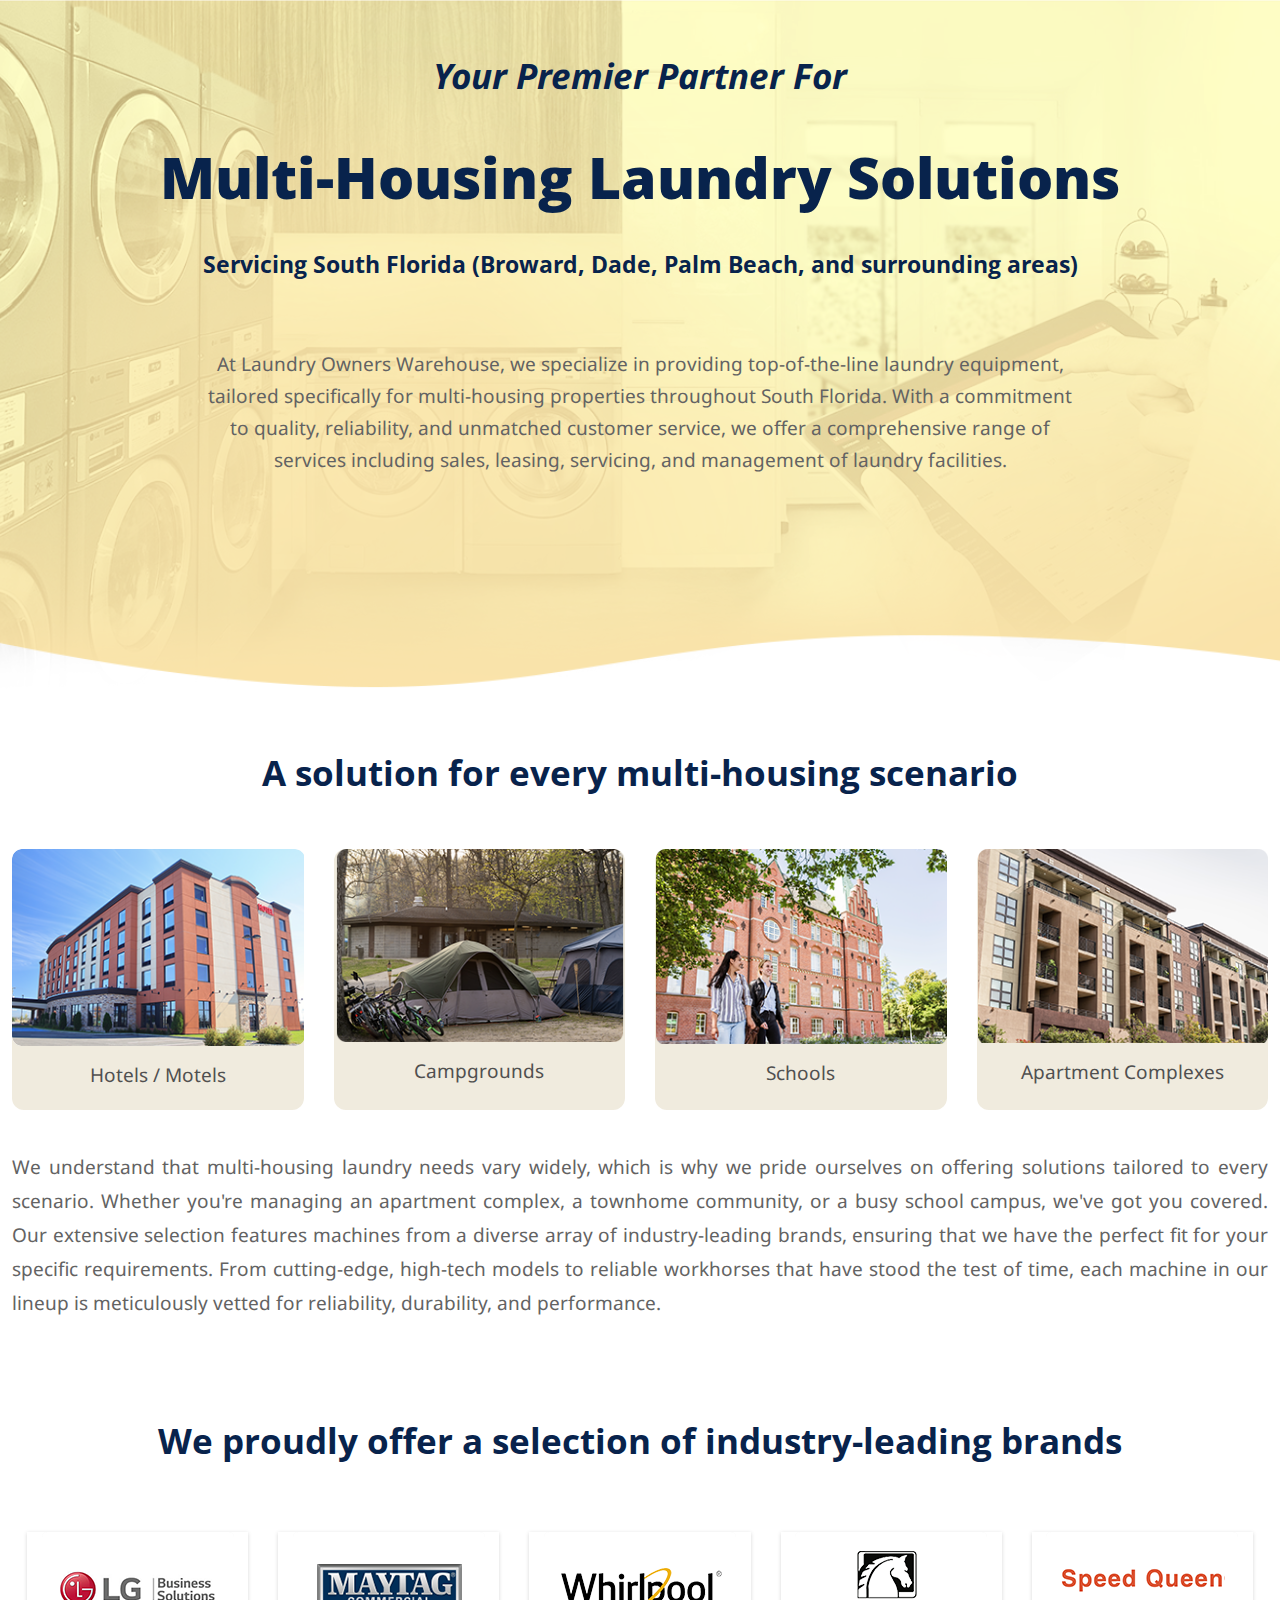
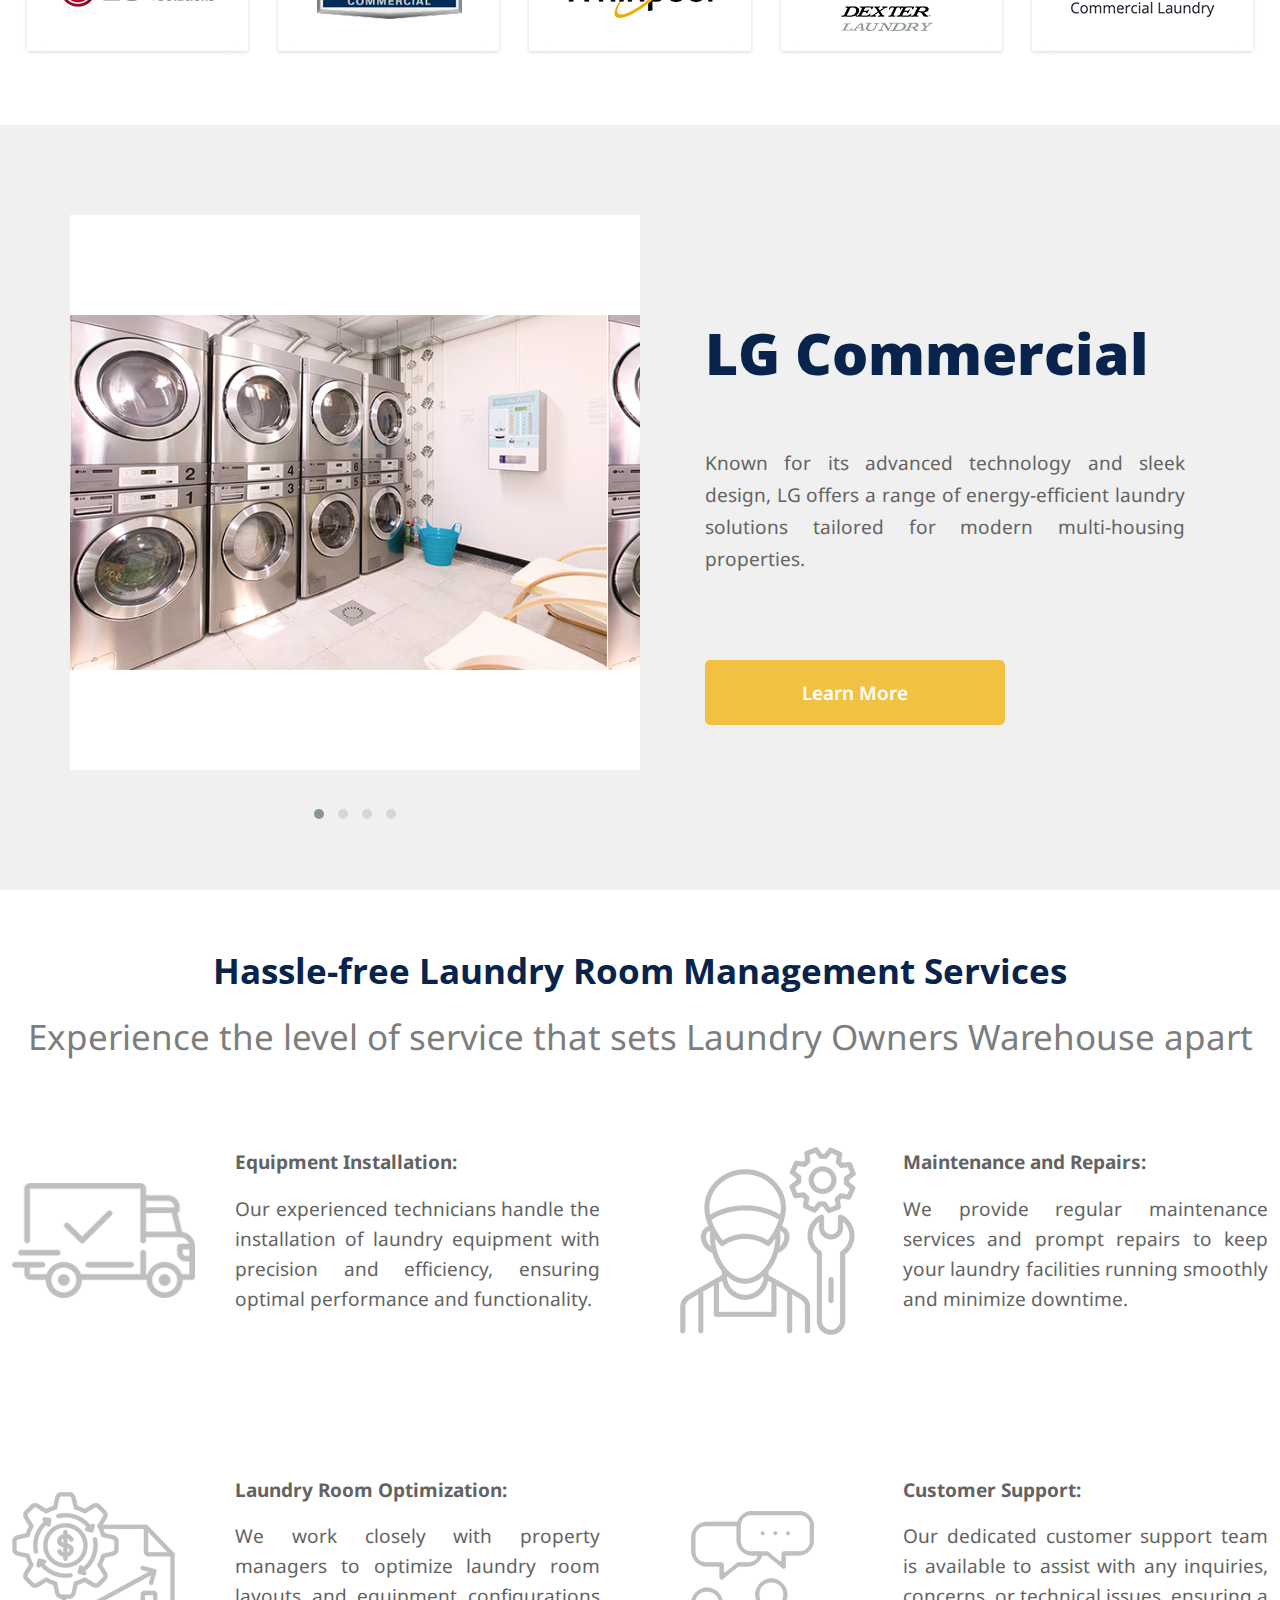
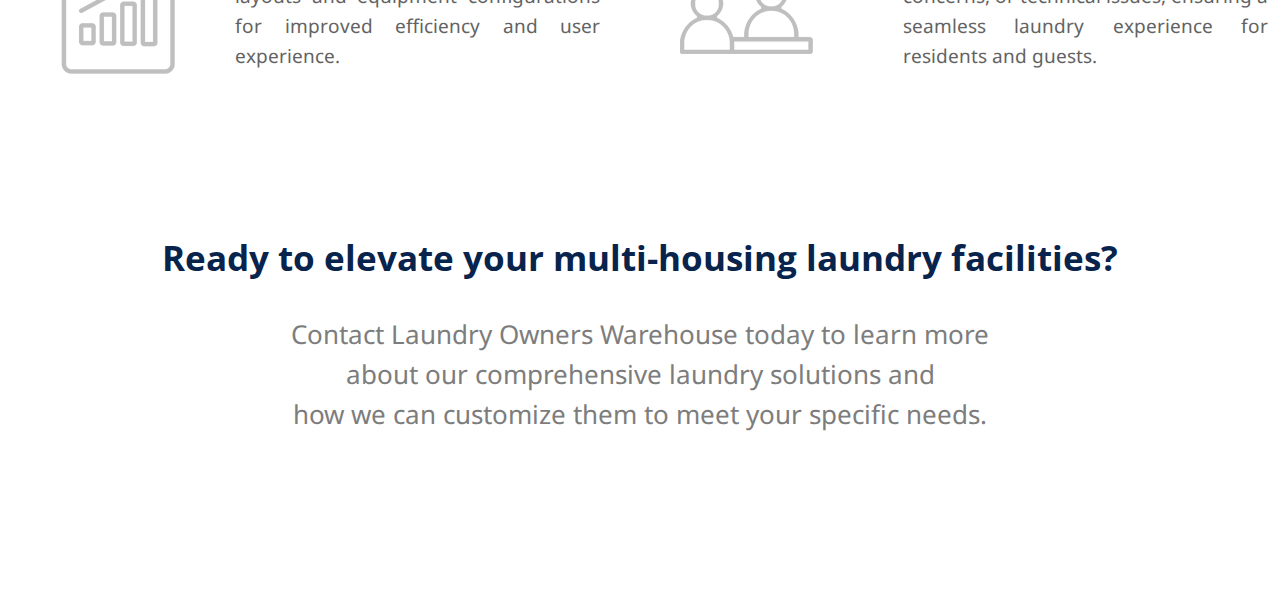
<file: index.html>
<!DOCTYPE html>
<html lang="en">
  <head>
    <meta charset="utf-8" />
    <meta http-equiv="X-UA-Compatible" content="IE=edge" />
    <meta
      name="viewport"
      content="width=device-width, initial-scale=1, shrink-to-fit=no"
    />

    <title>Multi-Housing</title>

    <link
      href="https://cdn.jsdelivr.net/npm/bootstrap@5.0.2/dist/css/bootstrap.min.css"
      rel="stylesheet"
    />
    <script src="https://cdn.jsdelivr.net/npm/bootstrap@5.0.2/dist/js/bootstrap.bundle.min.js"></script>
    <!-- google fonts  -->
    <link
      href="https://fonts.googleapis.com/css2?family=Open+Sans:ital,wght@0,300..800;1,300..800&display=swap"
      rel="stylesheet"
    />
    <link
      href="https://fonts.googleapis.com/css2?family=Noto+Sans:ital,wght@0,100..900;1,100..900&display=swap"
      rel="stylesheet"
    />
    <!-- css  -->
    <link href="assets/css/style.css" rel="stylesheet" />
    <link href="assets/css/responsive.css" rel="stylesheet" />
    <!-- owl  -->
    <link
      rel="stylesheet"
      href="https://cdnjs.cloudflare.com/ajax/libs/OwlCarousel2/2.3.4/assets/owl.carousel.min.css"
    />
    <link
      rel="stylesheet"
      href="https://cdnjs.cloudflare.com/ajax/libs/OwlCarousel2/2.3.4/assets/owl.theme.default.min.css"
    />

    <script src="https://cdnjs.cloudflare.com/ajax/libs/jquery/3.3.1/jquery.min.js"></script>
    <script src="https://cdnjs.cloudflare.com/ajax/libs/OwlCarousel2/2.3.4/owl.carousel.min.js"></script>
  </head>

  <body>
    <main>
      <!-------------------------------------- Banner-area-start  ------------------------------>
      <div class="banner-area">
        <div class="container">
          <div class="row">
            <div class="banner-content">
              <i>Your Premier Partner For</i>
              <h1>Multi-Housing Laundry Solutions</h1>
              <h3>
                Servicing South Florida (Broward, Dade, Palm Beach, and
                surrounding areas)
              </h3>
              <p>
                At Laundry Owners Warehouse, we specialize in providing
                top-of-the-line laundry equipment, <br />
                tailored specifically for multi-housing properties throughout
                South Florida. With a commitment <br />
                to quality, reliability, and unmatched customer service, we
                offer a comprehensive range of <br />
                services including sales, leasing, servicing, and management of
                laundry facilities.
              </p>
            </div>
          </div>
        </div>
      </div>
      <!-------------------------------------- multi-area-start  ------------------------------>
      <div class="multi-area">
        <div class="container">
          <div class="row">
            <div class="multi-main">
              <h1 class="section-title">
                A solution for every multi-housing scenario
              </h1>
              <div class="multi-box">
                <!-- single-box  -->
                <div class="multi-single-box">
                  <img src="assets/img/box/sl1.png" alt="" />
                  <p>Hotels / Motels</p>
                </div>
                <!-- single-box  -->
                <div class="multi-single-box">
                  <img src="assets/img/box/sl2.png" alt="" />
                  <p>Campgrounds</p>
                </div>
                <!-- single-box  -->
                <div class="multi-single-box">
                  <img src="assets/img/box/sl3.png" alt="" />
                  <p>Schools</p>
                </div>
                <!-- single-box  -->
                <div class="multi-single-box">
                  <img src="assets/img/box/sl4.png" alt="" />
                  <p>Apartment Complexes</p>
                </div>
              </div>
              <p class="multi-para">
                We understand that multi-housing laundry needs vary widely,
                which is why we pride ourselves on offering solutions tailored
                to every scenario. Whether you're managing an apartment complex,
                a townhome community, or a busy school campus, we've got you
                covered. Our extensive selection features machines from a
                diverse array of industry-leading brands, ensuring that we have
                the perfect fit for your specific requirements. From
                cutting-edge, high-tech models to reliable workhorses that have
                stood the test of time, each machine in our lineup is
                meticulously vetted for reliability, durability, and
                performance.
              </p>
            </div>
          </div>
        </div>
      </div>
      <!-- ------------------------------------------- brand area ------------------------------  -->
      <div class="brand-area">
        <div class="container">
          <div class="row">
            <div class="brand-main">
              <h1 class="section-title">
                We proudly offer a selection of industry-leading brands
              </h1>
              <!-- brand-slider  -->

              <div class="brand-slider" id="brand-slider"></div>
            </div>
          </div>
        </div>
      </div>
      <!-- ------------------------------------------- lg area ------------------------------  -->
      <div class="lg-area">
        <div class="container">
          <div class="row">
            <div class="lg-main">
              <!-- lg-slider  -->

              <div class="lg-slider-wrapper">
                <div class="lg-active owl-carousel owl-theme lg-slider">
                  <div class="item lg-item">
                    <img
                      id="brand-details-img-1"
                      src="assets/img/slider1.png"
                      alt=""
                    />
                  </div>
                  <div class="item lg-item">
                    <img
                      id="brand-details-img-2"
                      src="assets/img/slider1.png"
                      alt=""
                    />
                  </div>
                  <div class="item lg-item">
                    <img
                      id="brand-details-img-3"
                      src="assets/img/slider1.png"
                      alt=""
                    />
                  </div>
                  <div class="item lg-item">
                    <img
                      id="brand-details-img-4"
                      src="assets/img/slider1.png"
                      alt=""
                    />
                  </div>
                </div>
              </div>

              <div class="lg-text">
                <h1 id="brand-title">LG Commercial</h1>
                <p class="brand-description" id="brand-description">
                  Known for its advanced technology and sleek design, LG offers
                  a range of energy-efficient laundry solutions tailored for
                  modern multi-housing properties.
                </p>
                <a href="#form-main">
                  <div class="theme-btn">Learn More</div>
                </a>
              </div>
            </div>
          </div>
        </div>
      </div>
      <!-- ------------------------------------------- hassle area ------------------------------  -->
      <div class="hassle-area">
        <div class="container">
          <div class="row">
            <div class="hassle-title">
              <h1 class="section-title">
                Hassle-free Laundry Room Management Services
              </h1>
              <p>
                Experience the level of service that sets Laundry Owners
                Warehouse apart
              </p>
            </div>
            <div class="hassle-main">
              <!-- single-hassle  -->
              <div class="single-hassle">
                <div class="hassImg">
                  <img src="assets/img/str1.png" alt="" />
                </div>
                <div class="hassle-content">
                  <h3>Equipment Installation:</h3>
                  <p>
                    Our experienced technicians handle the installation of
                    laundry equipment with precision and efficiency, ensuring
                    optimal performance and functionality.
                  </p>
                </div>
              </div>
              <!-- single-hassle  -->
              <div class="single-hassle">
                <div class="hassImg">
                  <img src="assets/img/str2.png" alt="" />
                </div>
                <div class="hassle-content">
                  <h3>Maintenance and Repairs:</h3>
                  <p>
                    We provide regular maintenance services and prompt repairs
                    to keep your laundry facilities running smoothly and
                    minimize downtime.
                  </p>
                </div>
              </div>
              <!-- single-hassle  -->
              <div class="single-hassle">
                <div class="hassImg">
                  <img src="assets/img/str3.png" alt="" />
                </div>
                <div class="hassle-content">
                  <h3>Laundry Room Optimization:</h3>
                  <p>
                    We work closely with property managers to optimize laundry
                    room layouts and equipment configurations for improved
                    efficiency and user experience.
                  </p>
                </div>
              </div>
              <!-- single-hassle  -->
              <div class="single-hassle">
                <div class="hassImg">
                  <img src="assets/img/str4.png" alt="" />
                </div>
                <div class="hassle-content">
                  <h3>Customer Support:</h3>
                  <p>
                    Our dedicated customer support team is available to assist
                    with any inquiries, concerns, or technical issues, ensuring
                    a seamless laundry experience for residents and guests.
                  </p>
                </div>
              </div>
            </div>
          </div>
        </div>
      </div>
      <!-- ------------------------------------------- form area ------------------------------  -->
      <div class="form-area" id="form-main">
        <div class="container">
          <div class="row">
            <div class="form-title">
              <h1>Ready to elevate your multi-housing laundry facilities?</h1>
              <p>
                Contact Laundry Owners Warehouse today to learn more <br />
                about our comprehensive laundry solutions and <br />
                how we can customize them to meet your specific needs.
              </p>
            </div>

            <script
              charset="utf-8"
              type="text/javascript"
              src="//js.hsforms.net/forms/embed/v2.js"
            ></script>
            <script>
              hbspt.forms.create({
                region: 'na1',
                portalId: '43581473',
                formId: '5f5e7372-31d4-4882-bf5e-b4115b68a5b2',
              });
            </script>
          </div>
        </div>
      </div>
    </main>

    <script src="assets/js/main.js"></script>
    <script src="assets/js/script.js"></script>
  </body>
</html>
</file>
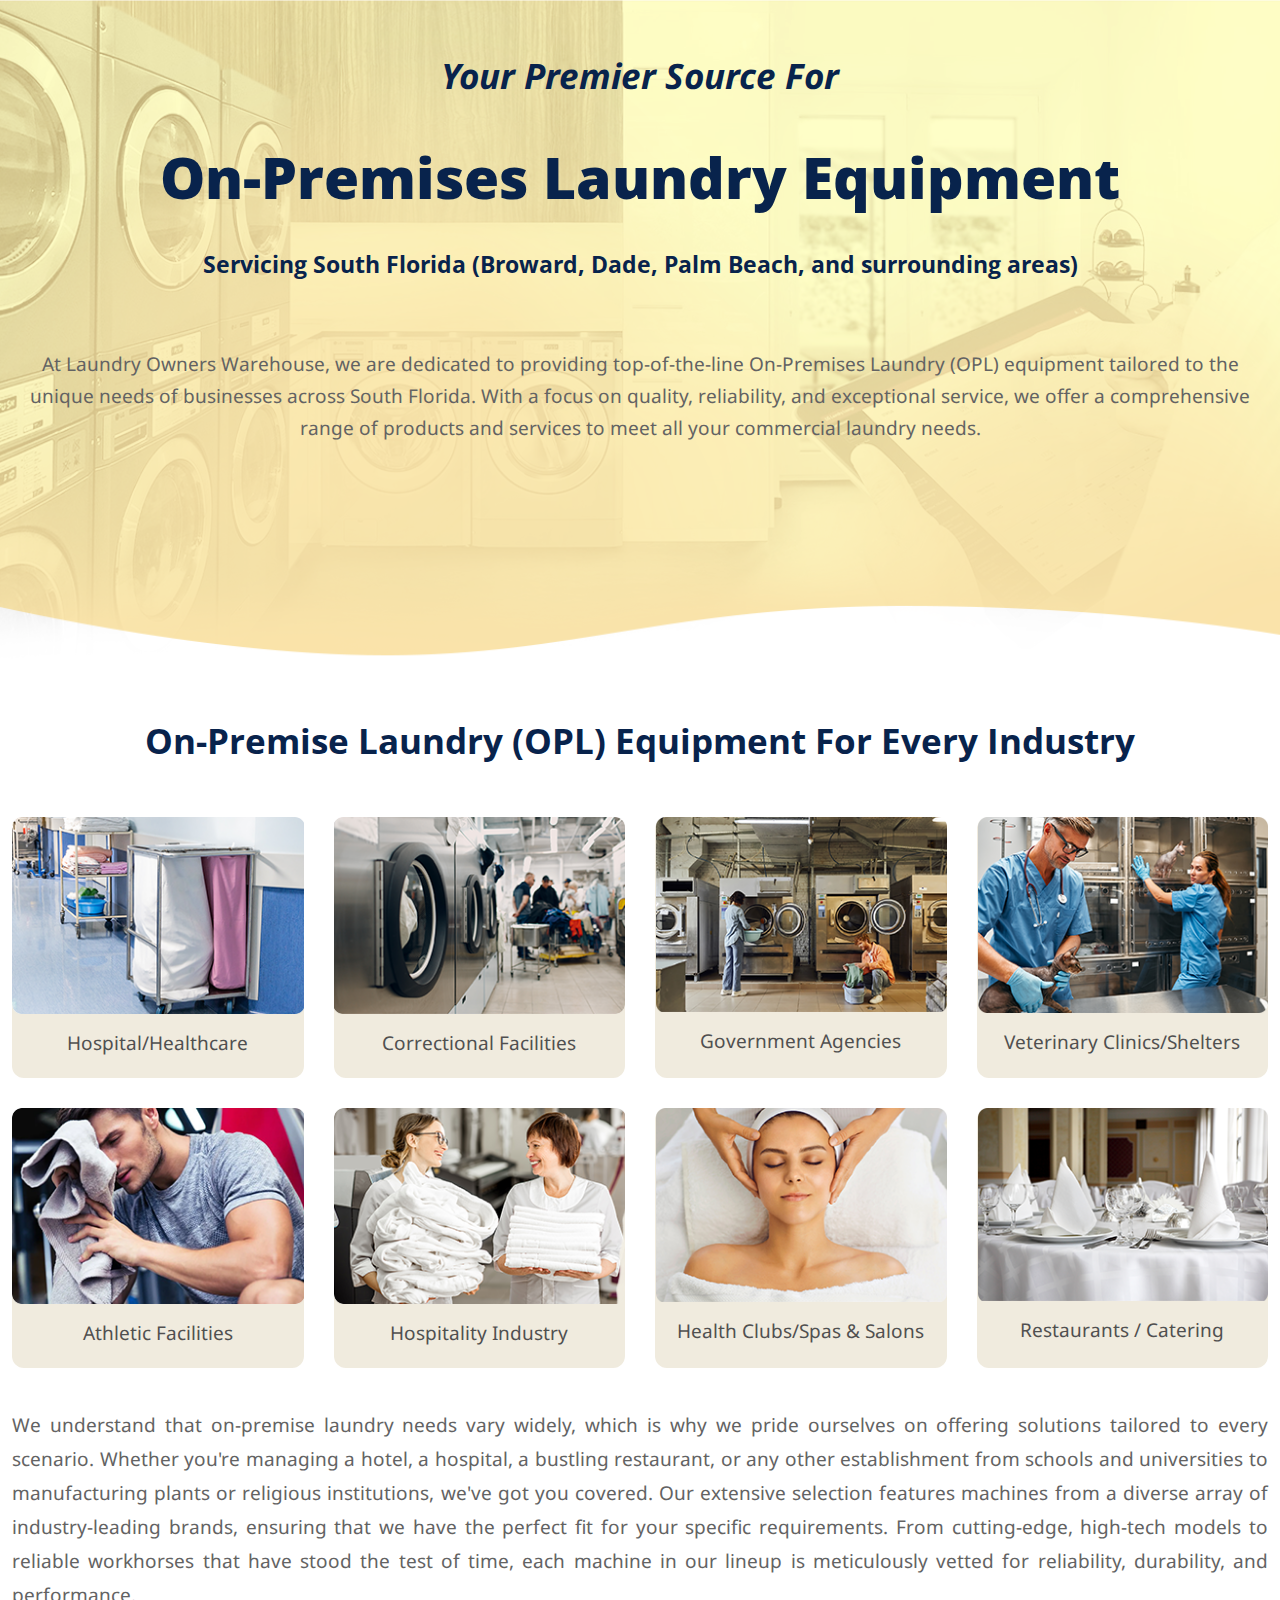
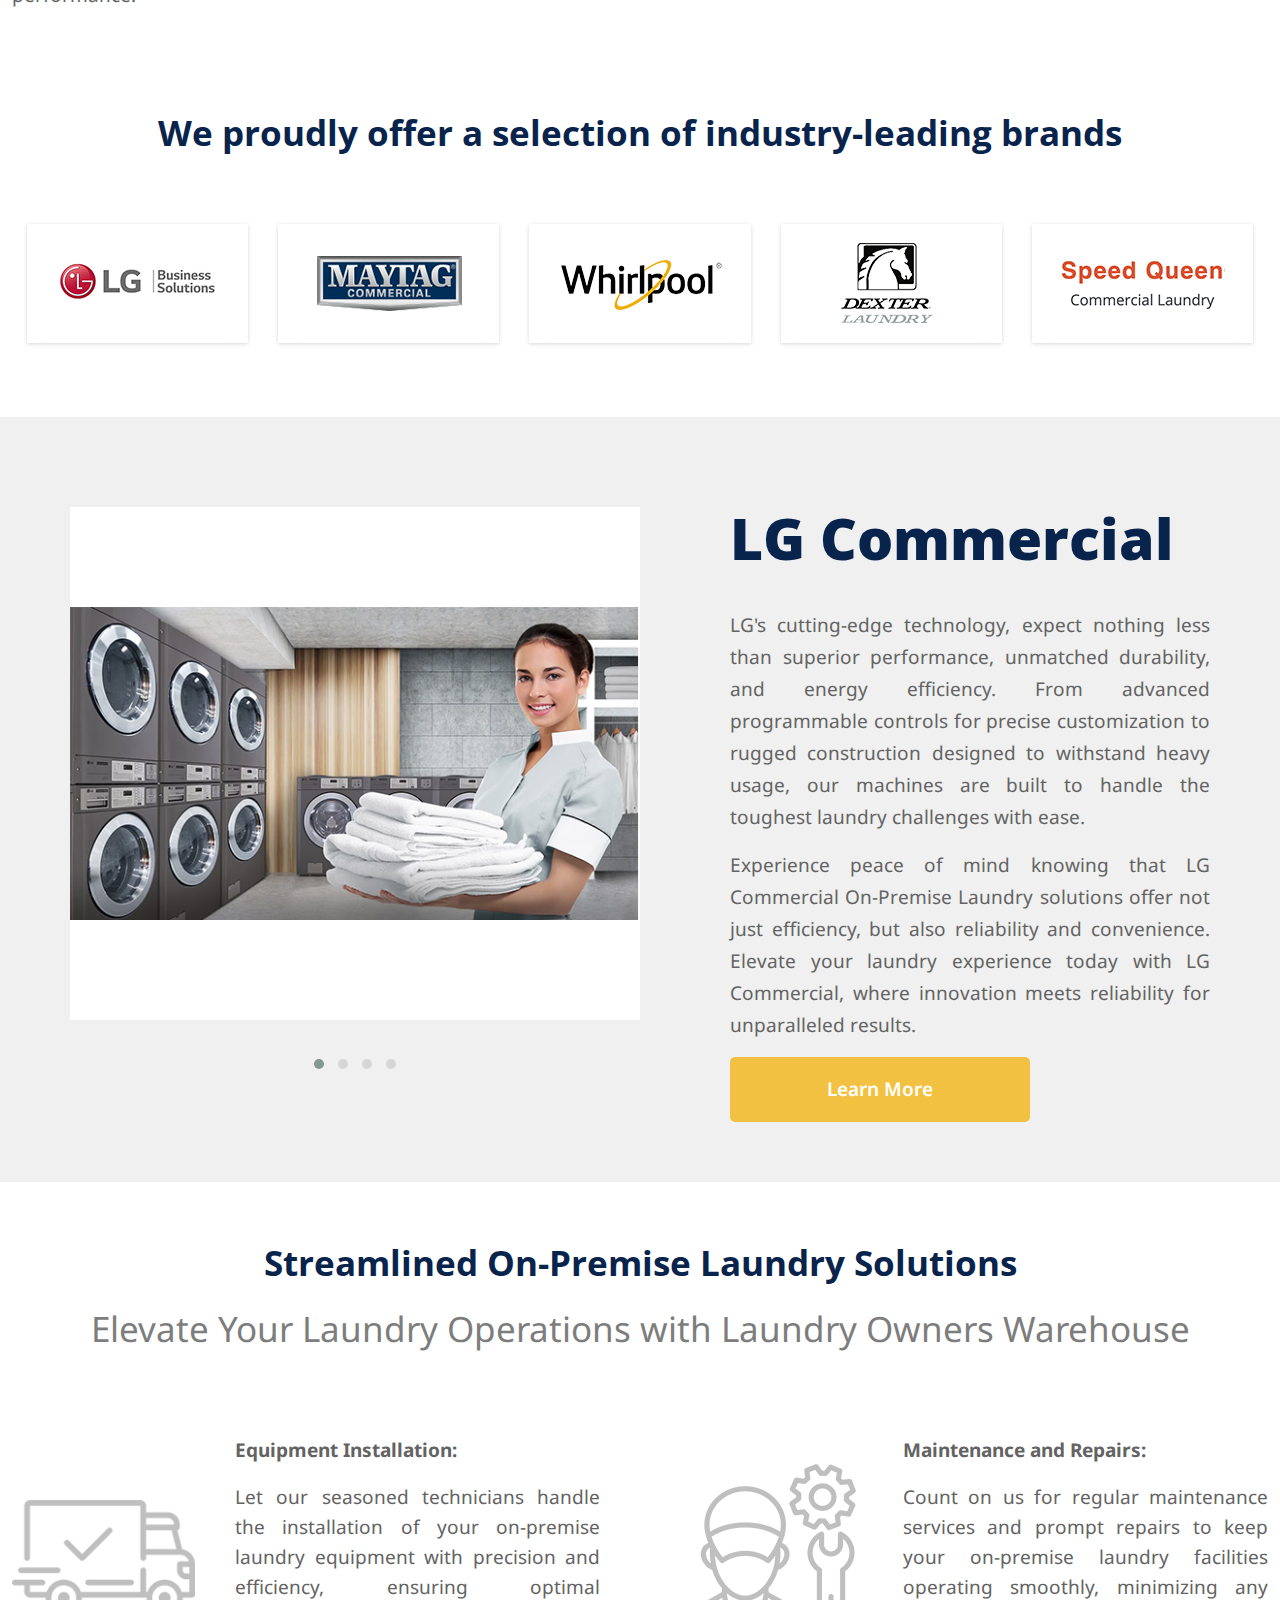
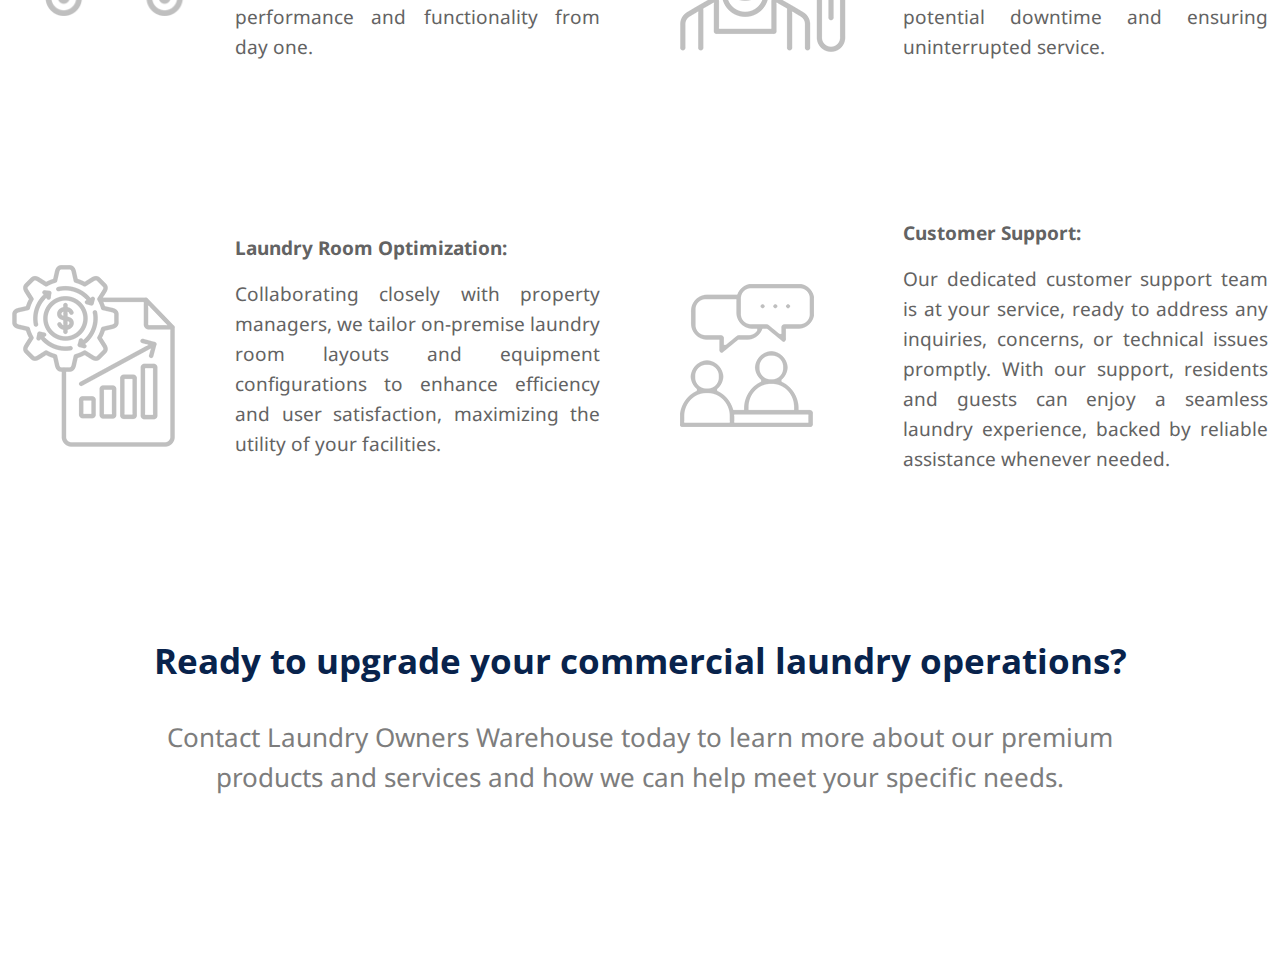
<file: index2.html>
<!DOCTYPE html>
<html lang="en">
  <head>
    <meta charset="utf-8" />
    <meta http-equiv="X-UA-Compatible" content="IE=edge" />
    <meta
      name="viewport"
      content="width=device-width, initial-scale=1, shrink-to-fit=no"
    />

    <title>One-Premise</title>

    <link
      href="https://cdn.jsdelivr.net/npm/bootstrap@5.0.2/dist/css/bootstrap.min.css"
      rel="stylesheet"
    />
    <script src="https://cdn.jsdelivr.net/npm/bootstrap@5.0.2/dist/js/bootstrap.bundle.min.js"></script>
    <!-- google fonts  -->
    <link
      href="https://fonts.googleapis.com/css2?family=Open+Sans:ital,wght@0,300..800;1,300..800&display=swap"
      rel="stylesheet"
    />
    <link
      href="https://fonts.googleapis.com/css2?family=Noto+Sans:ital,wght@0,100..900;1,100..900&display=swap"
      rel="stylesheet"
    />
    <!-- css  -->
    <link href="assets/css/style.css" rel="stylesheet" />
    <link href="assets/css/responsive.css" rel="stylesheet" />
    <!-- owl  -->
    <link
      rel="stylesheet"
      href="https://cdnjs.cloudflare.com/ajax/libs/OwlCarousel2/2.3.4/assets/owl.carousel.min.css"
    />
    <link
      rel="stylesheet"
      href="https://cdnjs.cloudflare.com/ajax/libs/OwlCarousel2/2.3.4/assets/owl.theme.default.min.css"
    />

    <script src="https://cdnjs.cloudflare.com/ajax/libs/jquery/3.3.1/jquery.min.js"></script>
    <script src="https://cdnjs.cloudflare.com/ajax/libs/OwlCarousel2/2.3.4/owl.carousel.min.js"></script>
  </head>

  <body>
    <main>
      <!-------------------------------------- Banner-area-start  ------------------------------>
      <div class="banner-area">
        <div class="container">
          <div class="row">
            <div class="banner-content">
              <i>Your Premier Source For</i>
              <h1>On-Premises Laundry Equipment</h1>
              <h3>
                Servicing South Florida (Broward, Dade, Palm Beach, and
                surrounding areas)
              </h3>
              <p>
                At Laundry Owners Warehouse, we are dedicated to providing
                top-of-the-line On-Premises Laundry (OPL) equipment tailored to
                the unique needs of businesses across South Florida. With a
                focus on quality, reliability, and exceptional service, we offer
                a comprehensive range of products and services to meet all your
                commercial laundry needs.
              </p>
            </div>
          </div>
        </div>
      </div>
      <!-------------------------------------- multi-area-start  ------------------------------>
      <div class="multi-area">
        <div class="container">
          <div class="row">
            <div class="multi-main">
              <h1 class="section-title">
                On-Premise Laundry (OPL) Equipment For Every Industry
              </h1>
              <div class="multi-box">
                <!-- single-box  -->
                <div class="multi-single-box">
                  <img src="assets/img/box/box1.png" alt="" />
                  <p>Hospital/Healthcare</p>
                </div>
                <!-- single-box  -->
                <div class="multi-single-box">
                  <img src="assets/img/box/box2.png" alt="" />
                  <p>Correctional Facilities</p>
                </div>
                <!-- single-box  -->
                <div class="multi-single-box">
                  <img src="assets/img/box/box3.png" alt="" />
                  <p>Government Agencies</p>
                </div>
                <!-- single-box  -->
                <div class="multi-single-box">
                  <img src="assets/img/box/box4.png" alt="" />
                  <p>Veterinary Clinics/Shelters</p>
                </div>
                <!-- single-box  -->
                <div class="multi-single-box">
                  <img src="assets/img/box/box5.png" alt="" />
                  <p>Athletic Facilities</p>
                </div>
                <!-- single-box  -->
                <div class="multi-single-box">
                  <img src="assets/img/box/box6.png" alt="" />
                  <p>Hospitality Industry</p>
                </div>
                <!-- single-box  -->
                <div class="multi-single-box">
                  <img src="assets/img/box/box7.png" alt="" />
                  <p>Health Clubs/Spas & Salons</p>
                </div>
                <!-- single-box  -->
                <div class="multi-single-box">
                  <img src="assets/img/box/box8.png" alt="" />
                  <p>Restaurants / Catering</p>
                </div>
              </div>
              <p class="multi-para">
                We understand that on-premise laundry needs vary widely, which
                is why we pride ourselves on offering solutions tailored to
                every scenario. Whether you're managing a hotel, a hospital, a
                bustling restaurant, or any other establishment from schools and
                universities to manufacturing plants or religious institutions,
                we've got you covered. Our extensive selection features machines
                from a diverse array of industry-leading brands, ensuring that
                we have the perfect fit for your specific requirements. From
                cutting-edge, high-tech models to reliable workhorses that have
                stood the test of time, each machine in our lineup is
                meticulously vetted for reliability, durability, and
                performance.
              </p>
            </div>
          </div>
        </div>
      </div>
      <!-- ------------------------------------------- brand area ------------------------------  -->
      <div class="brand-area">
        <div class="container">
          <div class="row">
            <div class="brand-main">
              <h1 class="section-title">
                We proudly offer a selection of industry-leading brands
              </h1>
              <!-- brand-slider  -->

              <div class="brand-slider" id="brand-slider"></div>
            </div>
          </div>
        </div>
      </div>
      <!-- ------------------------------------------- lg area ------------------------------  -->
      <div class="lg-area">
        <div class="container">
          <div class="row">
            <div class="lg-main2">
              <!-- lg-slider  -->

              <div class="lg-slider-wrapper">
                <div class="lg-active owl-carousel owl-theme lg-slider">
                  <div class="item lg-item">
                    <img
                      id="brand-details-img-1"
                      src="assets/img/slider2.png"
                      alt=""
                    />
                  </div>
                  <div class="item lg-item">
                    <img
                      id="brand-details-img-2"
                      src="assets/img/slider2.png"
                      alt=""
                    />
                  </div>
                  <div class="item lg-item">
                    <img
                      id="brand-details-img-3"
                      src="assets/img/slider2.png"
                      alt=""
                    />
                  </div>
                  <div class="item lg-item">
                    <img
                      id="brand-details-img-4"
                      src="assets/img/slider2.png"
                      alt=""
                    />
                  </div>
                </div>
              </div>

              <div class="lg-text2">
                <h1 id="brand-title">LG Commercial</h1>
                <p class="brand-description" id="brand-description">
                  LG's cutting-edge technology, expect nothing less than
                  superior performance, unmatched durability, and energy
                  efficiency. From advanced programmable controls for precise
                  customization to rugged construction designed to withstand
                  heavy usage, our machines are built to handle the toughest
                  laundry challenges with ease.
                </p>
                <p class="brand-description" id="brand-description">
                  Experience peace of mind knowing that LG Commercial On-Premise
                  Laundry solutions offer not just efficiency, but also
                  reliability and convenience. Elevate your laundry experience
                  today with LG Commercial, where innovation meets reliability
                  for unparalleled results.
                </p>
                <a href="#form-main">
                  <div class="theme-btn">Learn More</div>
                </a>
              </div>
            </div>
          </div>
        </div>
      </div>
      <!-- ------------------------------------------- hassle area ------------------------------  -->
      <div class="hassle-area">
        <div class="container">
          <div class="row">
            <div class="hassle-title">
              <h1 class="section-title">
                Streamlined On-Premise Laundry Solutions
              </h1>
              <p>
                Elevate Your Laundry Operations with Laundry Owners Warehouse
              </p>
            </div>
            <div class="hassle-main">
              <!-- single-hassle  -->
              <div class="single-hassle">
                <div class="hassImg">
                  <img src="assets/img/str1.png" alt="" />
                </div>
                <div class="hassle-content">
                  <h3>Equipment Installation:</h3>
                  <p>
                    Let our seasoned technicians handle the installation of your
                    on-premise laundry equipment with precision and efficiency,
                    ensuring optimal performance and functionality from day one.
                  </p>
                </div>
              </div>
              <!-- single-hassle  -->
              <div class="single-hassle">
                <div class="hassImg">
                  <img src="assets/img/str2.png" alt="" />
                </div>
                <div class="hassle-content">
                  <h3>Maintenance and Repairs:</h3>
                  <p>
                    Count on us for regular maintenance services and prompt
                    repairs to keep your on-premise laundry facilities operating
                    smoothly, minimizing any potential downtime and ensuring
                    uninterrupted service.
                  </p>
                </div>
              </div>
              <!-- single-hassle  -->
              <div class="single-hassle">
                <div class="hassImg">
                  <img src="assets/img/str3.png" alt="" />
                </div>
                <div class="hassle-content">
                  <h3>Laundry Room Optimization:</h3>
                  <p>
                    Collaborating closely with property managers, we tailor
                    on-premise laundry room layouts and equipment configurations
                    to enhance efficiency and user satisfaction, maximizing the
                    utility of your facilities.
                  </p>
                </div>
              </div>
              <!-- single-hassle  -->
              <div class="single-hassle">
                <div class="hassImg">
                  <img src="assets/img/str4.png" alt="" />
                </div>
                <div class="hassle-content">
                  <h3>Customer Support:</h3>
                  <p>
                    Our dedicated customer support team is at your service,
                    ready to address any inquiries, concerns, or technical
                    issues promptly. With our support, residents and guests can
                    enjoy a seamless laundry experience, backed by reliable
                    assistance whenever needed.
                  </p>
                </div>
              </div>
            </div>
          </div>
        </div>
      </div>
      <!-- ------------------------------------------- form area ------------------------------  -->
      <div class="form-area" id="form-main">
        <div class="container">
          <div class="row">
            <div class="form-title">
              <h1>Ready to upgrade your commercial laundry operations?</h1>
              <p>
                Contact Laundry Owners Warehouse today to learn more about our
                premium <br />
                products and services and how we can help meet your specific
                needs.
              </p>
            </div>

            <script
              charset="utf-8"
              type="text/javascript"
              src="//js.hsforms.net/forms/embed/v2.js"
            ></script>
            <script>
              hbspt.forms.create({
                region: 'na1',
                portalId: '43581473',
                formId: '5f5e7372-31d4-4882-bf5e-b4115b68a5b2',
              });
            </script>
          </div>
        </div>
      </div>
    </main>

    <script src="assets/js/main.js"></script>
    <script src="assets/js/script.js"></script>
  </body>
</html>
</file>
<file: assets/css/style.css>
/* Base CSS */

a:focus {
  outline: 0 solid;
}
a {
  text-decoration: none;
}
* {
  box-sizing: border-box;
}
img {
  max-width: 100%;
  height: auto;
}

body {
  color: #545051;
  font-weight: 400;
  font-family: 'Noto Sans', sans-serif;
}
.container {
  max-width: 1315px;
  /* margin: 0 auto; */
}
h1,
h2,
h3,
h4,
h5,
h6 {
  margin: 0;
  font-family: 'Open Sans', sans-serif;
  color: #08234c;
}
.selector-for-some-widget {
  box-sizing: content-box;
}
a:hover {
  text-decoration: none;
}

button:focus {
  outline: 0;
  outline: 5px auto -webkit-focus-ring-color;
}
.theme-btn {
  background: #ef476f;
  width: 100px;
  height: 40px;
  border-radius: 5px;
  display: flex;
  align-items: center;
  justify-content: center;
  color: #fff;
}
.section-title {
  font-size: 35px;
  font-weight: 700;
  margin-bottom: 55px;
  text-align: center;
  line-height: 42px;
}
.cursor-pointer {
  cursor: pointer;
}
/*banner-area-start*/
.banner-area {
  background-image: url(../img/bannerimg.png);
  background-size: cover;
  background-position: bottom;
  height: 100vh;
  margin-bottom: 60px;
}
.banner-content {
  text-align: center;
  padding-top: 170px;
}
.banner-content i {
  font-size: 35px;
  font-weight: 700;
  color: #08234c;
}
.banner-content h1 {
  font-size: 57px;
  font-weight: 800;
  margin: 40px 0;
}
.banner-content h3 {
  font-size: 23px;
  font-weight: 700;
  margin-bottom: 70px;
}
.banner-content p {
  font-size: 19px;
  color: #636363;
  line-height: 32px;
}

/*--------------------------------------------------------- multi-area  ----------------------------------- */

.multi-box {
  display: grid;
  grid-template-columns: repeat(4, 1fr);
  grid-gap: 30px;
  margin-bottom: 40px;
}
.multi-single-box img {
  width: 100%;
}
.multi-single-box {
  background: #f0ebde;
  border-radius: 12px;
}
.multi-single-box p {
  font-size: 19px;
  padding-top: 15px;
  padding-bottom: 20px;
  color: #505050;
  margin-bottom: 0;
  text-align: center;
}
.multi-para {
  font-size: 19px;
  color: #636363;
  margin-bottom: 100px;
  text-align: justify;
  line-height: 34px;
}
/*------------------------------------------- brand area ------------------------------ */

.brand2-item {
  box-shadow: rgba(0, 0, 0, 0.16) 0px 1px 4px;
  margin: 15px;
}
.brand2-item:hover {
  box-shadow: rgba(0, 0, 0, 0.24) 0px 3px 8px;
}
.owl-carousel .owl-item img {
  display: block;
  width: auto !important;
  margin: auto;
}
.item.lg-item .owl-carousel .owl-item img {
  display: block;
  width: auto !important;
  margin: auto;
}
/*------------------------------------------- lg area ------------------------------ */
.lg-area {
  margin-top: 25px;
}
.item.lg-item {
  background: white;
  padding: 100px 0;
}
.lg-main {
  display: flex;
  justify-content: space-between;
  align-items: center;
  gap: 65px;
  background: #f0f0f0;
  padding-top: 90px;
  padding-bottom: 60px;
  padding-left: 70px;
  padding-right: 70px;
}
.lg-slider-wrapper {
  width: 50%;
}
.lg-text {
  width: 50%;
}
.lg-text h1 {
  font-size: 57px;
  font-weight: 800;
  margin-bottom: 60px;
}
.lg-text p {
  font-size: 19px;
  font-weight: 400;
  margin-bottom: 85px;
  color: #636363;
  max-width: 480px;
  line-height: 32px;
  text-align: justify;
}
.lg-main2 {
  display: flex;
  justify-content: space-between;
  align-items: start;
  gap: 65px;
  background: #f0f0f0;
  padding-top: 90px;
  padding-bottom: 60px;
  padding-left: 70px;
  padding-right: 70px;
}
.item.lg-item2 {
  background: white;
  padding: 130px 0;
}
.lg-text2 h1 {
  font-size: 57px;
  font-weight: 800;
  margin-bottom: 40px;
  line-height: 62px;
}
.lg-text2 p {
  font-size: 19px;
  font-weight: 400;
  /* margin-bottom: 85px; */
  color: #636363;
  max-width: 480px;
  line-height: 32px;
  text-align: justify;
}
.theme-btn {
  background: #f3c142;
  width: 300px;
  height: 65px;
  border-radius: 5px;
  display: flex;
  align-items: center;
  justify-content: center;
  color: #fff;
  font-size: 19px;
  font-weight: 600;
}
/*------------------------------------------- hassle area ------------------------------ */
.hassle-area {
  margin-top: 160px;
}
.hassle-title {
  text-align: center;
  margin-bottom: 90px;
}
.hassle-title h1 {
  margin: 0;
  padding-bottom: 25px;
}
.hassle-title p {
  font-size: 35px;
  color: #7d7d7d;
  margin: 0;
  line-height: 40px;
}
.hassle-main {
  display: grid;
  grid-template-columns: repeat(2, 1fr);
  grid-column-gap: 80px;
  grid-row-gap: 144px;
}
.single-hassle {
  display: flex;
  justify-content: space-between;
  align-items: center;
  gap: 40px;
}
.hassImg {
  max-width: 185px;
}
.hassle-content {
  max-width: 365px;
}
.hassle-content h3 {
  font-size: 19px;
  font-weight: 700;
  color: #636363;
  margin-bottom: 20px;
  font-family: 'Noto Sans', sans-serif;
}
.hassle-content p {
  font-size: 19px;
  color: #636363;
  line-height: 30px;
  text-align: justify;
}
/*------------------------------------ form  ------------------------------*/
.form-area {
  margin-top: 150px;
  margin-bottom: 90px;
}
.form-title {
  margin-bottom: 80px;
}
.form-title p {
  text-align: center;
}
.form-title p {
  font-size: 26px;
  color: #7d7d7d;
  margin: 0 auto;
  line-height: 40px;
}
.form-title h1 {
  font-size: 35px;
  font-weight: 700;
  margin-bottom: 35px;
  text-align: center;
}
</file>
<file: assets/css/responsive.css>
/* XL Device :1200px. */
@media (min-width: 1286px) and (max-width: 1449px) {
  .banner-content {
    padding-top: 50px;
  }
  .hassle-area {
    margin-top: 60px;
  }
}

/* LG Device :992px. */
@media (min-width: 992px) and (max-width: 1285px) {
  .banner-area {
    height: auto;
    padding-bottom: 200px;
  }
  .banner-content {
    padding-top: 50px;
  }
  .hassle-area {
    margin-top: 60px;
  }
}

/* MD Device :768px. */
@media (min-width: 768px) and (max-width: 991px) {
  .section-title {
    font-size: 25px;
  }
  .banner-content {
    padding-top: 30px;
  }
  .banner-area {
    height: auto;
    padding-bottom: 200px;
  }
  .banner-content h1 {
    font-size: 40px;
    margin: 30px 0;
  }
  .banner-content h3 {
    font-size: 18px;
    margin-bottom: 40px;
  }
  .banner-content p {
    font-size: 16px;
  }
  .multi-single-box p {
    font-size: 14px;
  }
  .multi-para {
    font-size: 16px;
  }
  .lg-text h1 {
    font-size: 37px;
    margin-bottom: 30px;
  }
  .lg-text2 p {
    font-size: 16px;
    line-height: 28px;
  }

  .lg-text p {
    font-size: 17px;
    margin-bottom: 40px;
  }
  .lg-text2 h1 {
    font-size: 37px;
    margin-bottom: 30px;
  }
  .hassle-area {
    margin-top: 50px;
  }
  .hassle-title p {
    font-size: 25px;
  }
  .hassle-title p {
    font-size: 19px;
  }
  .hassle-title h1 {
    padding-bottom: 15px;
  }
  .hassle-main {
    grid-column-gap: 40px;
    grid-row-gap: 40px;
  }
  .hassle-content p {
    font-size: 16px;
  }
  .hassle-content h3 {
    font-size: 16px;
  }

  .single-hassle {
    gap: 20px;
  }
  .form-title h1 {
    font-size: 25px;
  }
  .form-title p {
    font-size: 20px;
  }
}

/* SM Small Device :320px. */
@media only screen and (min-width: 320px) and (max-width: 767px) {
  .section-title {
    font-size: 20px;
    line-height: 28px;
  }
  .banner-content {
    padding-top: 30px;
  }
  .banner-area {
    height: auto;
    padding-bottom: 100px;
  }
  .banner-content i {
    font-size: 25px;
  }
  .banner-content h1 {
    font-size: 19px;
    margin: 15px 0;
  }
  .banner-content h3 {
    font-size: 16px;
    margin-bottom: 20px;
  }
  .banner-content p {
    font-size: 16px;
  }
  .multi-main {
    text-align: center;
  }
  .multi-box {
    display: grid;
    grid-template-columns: repeat(1, 1fr);
    grid-gap: 30px;
    margin-bottom: 40px;
  }
  .multi-single-box p {
    font-size: 14px;
  }
  .multi-para {
    font-size: 16px;
    line-height: 30px;
  }
  .lg-main {
    display: block;
    padding-left: 15px;
    padding-right: 15px;
    text-align: center;
  }
  .lg-text,
  .lg-slider-wrapper {
    width: 100%;
  }

  .lg-text h1 {
    font-size: 25px;
    margin-bottom: 20px;
    margin-top: 20px;
  }

  .lg-text p {
    font-size: 16px;
    margin-bottom: 50px;
  }

  .lg-text2 h1 {
    font-size: 25px;
    margin-bottom: 20px;
    margin-top: 20px;
  }
  .lg-text2 p {
    font-size: 16px;
    margin-bottom: 50px;
  }
  .lg-main2 {
    display: block;
    padding-left: 15px;
    padding-right: 15px;
    text-align: center;
  }
  .item.lg-item2 {
    padding: 50px 0;
  }
  .item.lg-item {
    padding: 50px 0;
  }
  .theme-btn {
    width: 100%;
    height: 50px;
    font-size: 16px;
  }
  .hassle-area {
    margin-top: 50px;
  }
  .single-hassle {
    display: block;
    text-align: center;
  }
  .hassle-title p {
    line-height: 30px;
  }
  .hassImg {
    max-width: unset;
  }
  .form-title p {
    line-height: 28px;
  }
  .hassle-content {
    padding-top: 30px;
    text-align: center;
    max-width: 100%;
  }
  .hassle-title p {
    font-size: 25px;
  }
  .hassle-title p {
    font-size: 16px;
  }
  .hassle-title h1 {
    padding-bottom: 15px;
  }
  .hassle-main {
    grid-template-columns: repeat(1, 1fr);
    grid-column-gap: 0px;
    grid-row-gap: 0px;
  }
  .hassle-content p {
    font-size: 16px;
  }
  .hassle-content h3 {
    font-size: 16px;
  }
  .single-hassle {
    margin-bottom: 50px;
  }
  .form-area {
    margin-top: 0;
    margin-bottom: 40px;
  }
  .form-title h1 {
    font-size: 20px;
  }
  .form-title p {
    font-size: 16px;
  }
  br {
    display: none;
  }
  .form-title {
    margin-bottom: 50px;
  }
}
</file>
